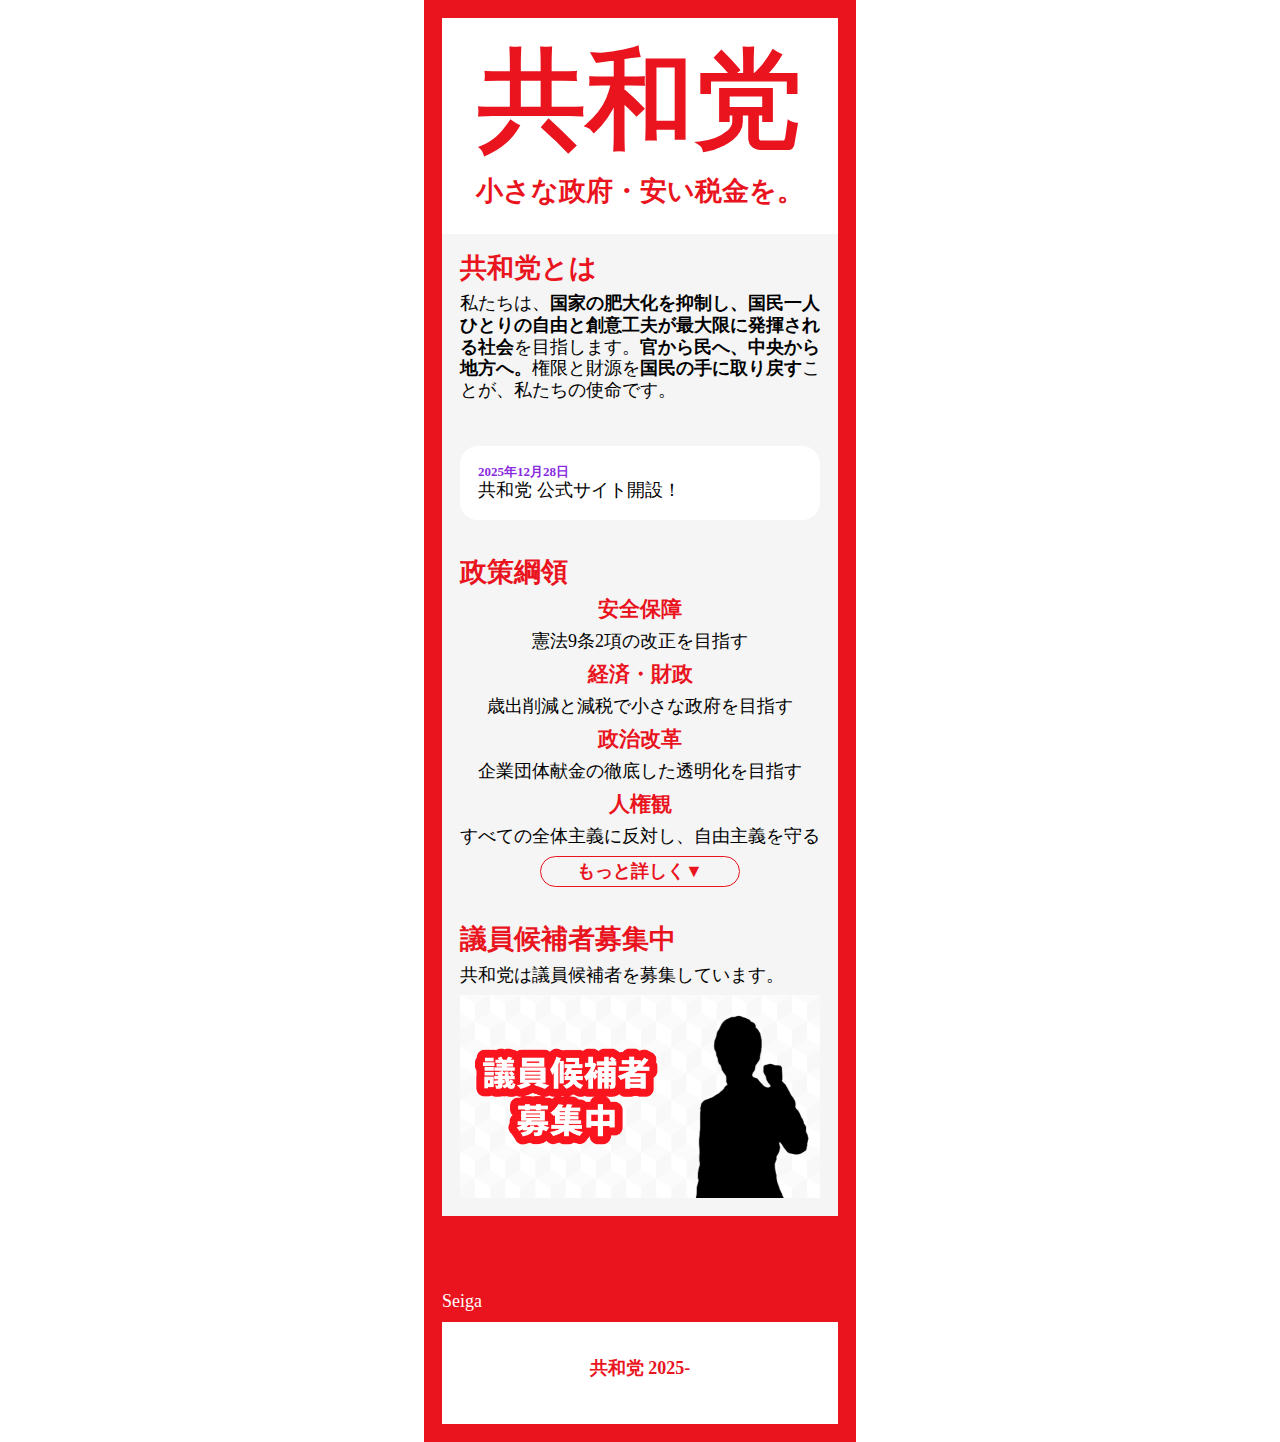
<file: index.html>
<html lang="ja">
<head>
    <meta charset="UTF-8">
    <meta name="viewport" content="width=device-width, initial-scale=1.0">
    <title>ホーム｜共和党</title>
    <link rel="icon" href="image/logo.ico" type="image/x-icon">
    <link rel="stylesheet" href="style.css">
</head>
<body>
    <div class="bg">
    <header class="top">
        <h1 class="logolike">共和党</h1>
        <h3 class="slogan">小さな政府・安い税金を。</h3>
    </header>
    <div class="main">
        <h2 class="about">共和党とは</h2>
        <p>私たちは、<strong>国家の肥大化を抑制し、国民一人ひとりの自由と創意工夫が最大限に発揮される社会</strong>を目指します。<strong>官から民へ、中央から地方へ。</strong>権限と財源を<strong>国民の手に取り戻す</strong>ことが、私たちの使命です。</p>
    </div>
    <div class="noti">
        <p><span class="date">2025年12月28日</span><br>共和党 公式サイト開設！</p>
    </div>
    <div class="policy">
        <h2>政策綱領</h2>
        <section class="ko">
            <h3>安全保障</h3>
                <p>憲法9条2項の改正を目指す</p>
        </section>
        <section class="ko">
            <h3>経済・財政</h3>
                <p>歳出削減と減税で小さな政府を目指す</p>
        </section>
        <section class="ko">
            <h3>政治改革</h3>
                <p>企業団体献金の徹底した透明化を目指す</p>
        </section>
        <section class="ko">
            <h3>人権観</h3>
                <p>すべての全体主義に反対し、自由主義を守る</p>
        </section>
        <div class="center">
        <a href="policy.html" class="btn">もっと詳しく▼</a>
        </div>
    </div>
    <div class="mem">
        <h2>議員候補者募集中</h2>
        <p>共和党は議員候補者を募集しています。</p>
        <a href="https://discord.gg/bKrjax4tAn"><img src="image/member.png" alt="議員候補者を募集している" class="mem-img"></a>
    </div>
    <div class="board">
        <h2>ボードメンバー</h2>
        <section class="ko">
            <h3>党首</h3>
            <p>Seiga</p>
        </section>
    </div>
    <footer class="end">
        <p class="foot">共和党 2025-</p>
    </footer>
    </div>
</body>
</html>
</file>
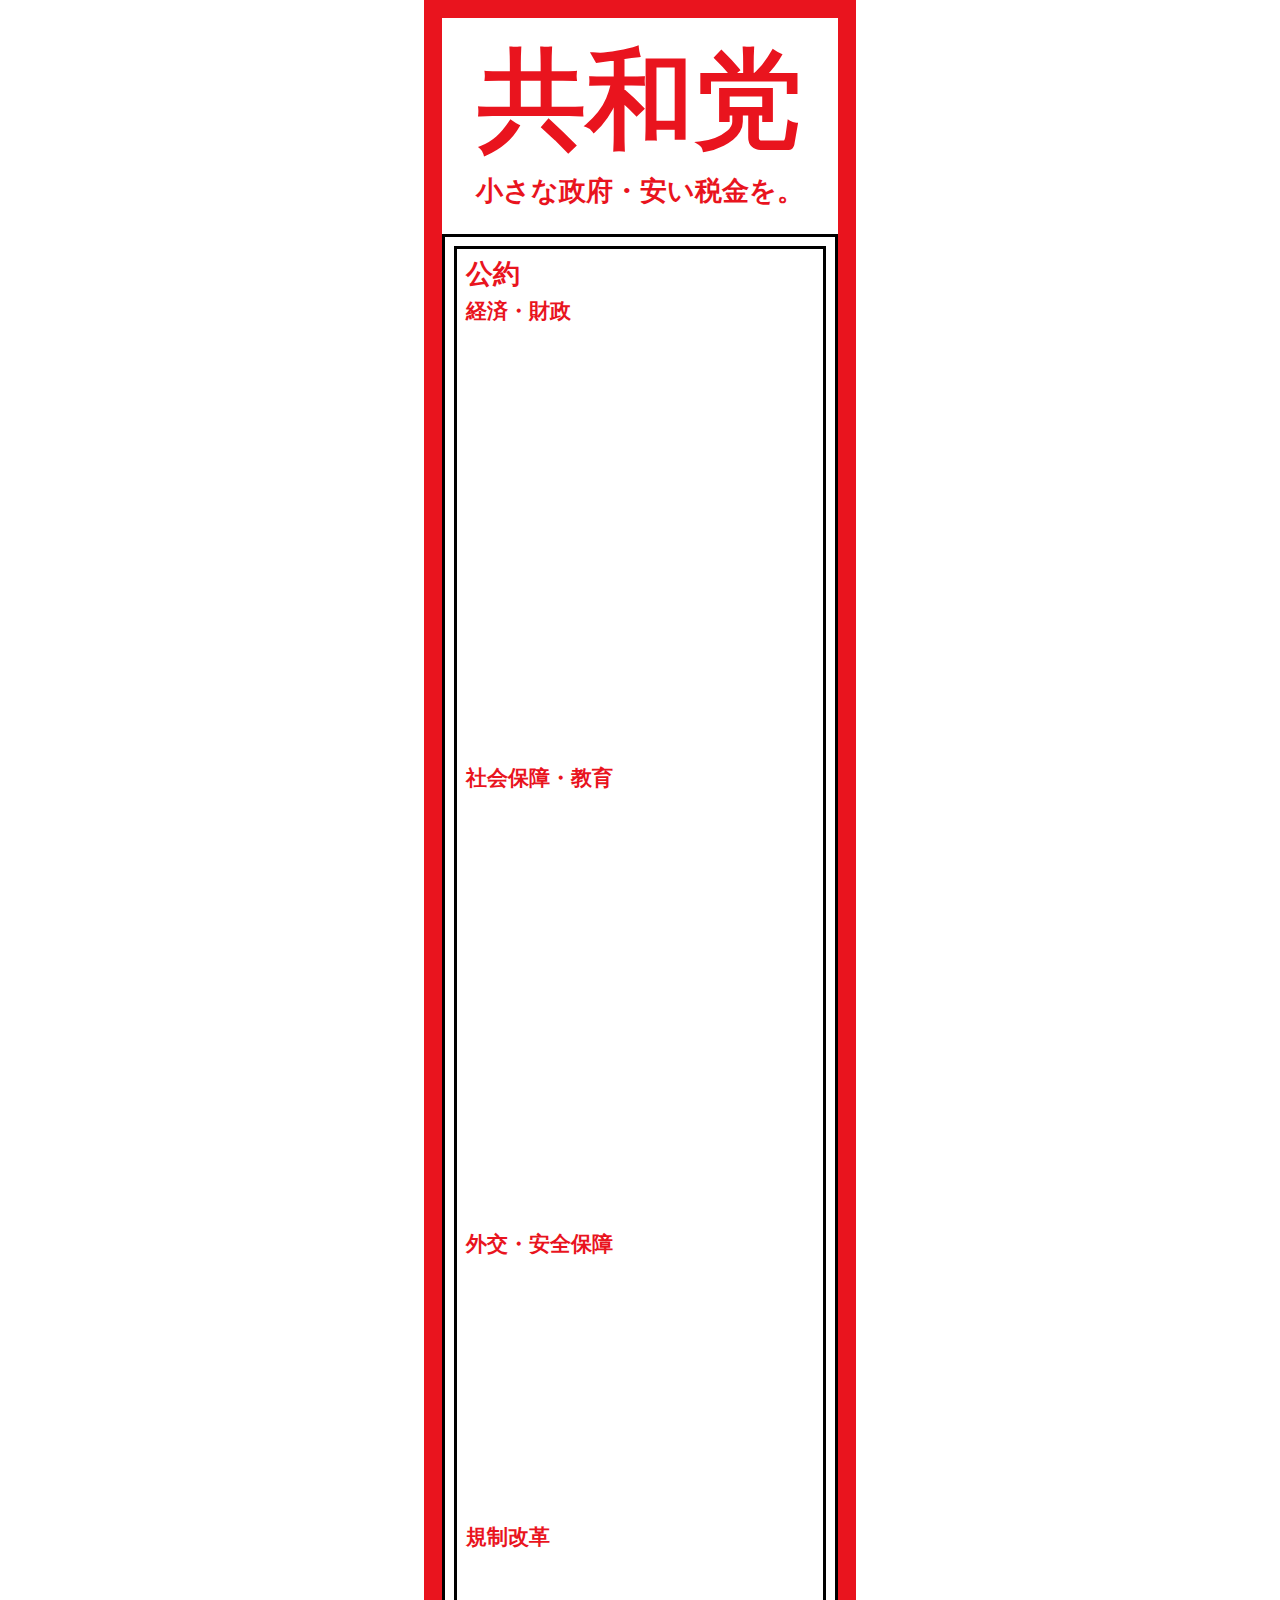
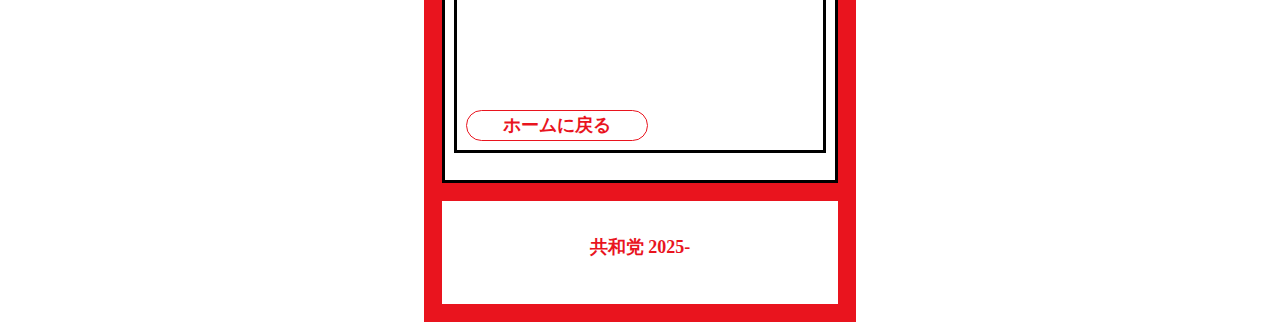
<file: policy.html>
<html lang="ja">
<head>
    <meta charset="UTF-8">
    <meta name="viewport" content="width=device-width, initial-scale=1.0">
    <title>Document</title>
    <link rel="stylesheet" href="style.css">
</head>
<body>
    <div class="bg">
    <header class="top">
        <h1 class="logolike">共和党</h1>
        <h3 class="slogan">小さな政府・安い税金を。</h3>
    </header>
    <div class="sec">
         <section class="pol">
        <h2>公約</h2>
        <div class="ko">
        <h3>経済・財政</h3>
        <ul>
            <li>PB黒字化目標の前倒しで政策金利の上昇を抑える。</li>
            <li>補助金政策の効果を検証し、効果がないものは即時廃止する。</li>
            <li>消費税の軽減税率廃止とインボイス制度廃止を行う。</li>
            <li>他党や省庁から出てくるあらゆる増税を阻止。</li>
            <li>社会保険料を引き下げる。(財源は後述)</li>
            <li>お金持ちほど控除が減ってしまう所得税の基礎控除を一律にする</li>
            <li>先述の政策の通り、政府の仕事を「減量」し、公務員を効率的に削減する。</li>
            <li>地域の自主自立のため、タックスヘイブンを地方に設置できるような法整備を進める。</li>
            <li>所得税の税率7種類を、一律10％にする。基礎控除と給与所得控除を合わせて200万円に引き上げる。</li>
        </ul>
    </div>
        <div class="ko">
        <h3>社会保障・教育</h3>
        <ul>
            <li>医療費負担を一律3割まで引き上げる。将来的に一律5割を目指す。</li>
            <li>OTC類似薬など、いわゆる「薬局でも買えるもの」については保険適用から除外をする。</li>
            <li>いわゆる「バラマキ」化している補助金・助成金政策の効果の検証と意義を問い直し、必要のないものや役割を終えたものを廃止する。</li>
            <li>上述の分野を削減して捻出した財源により社会保険料を大幅に引き下げる。</li>
            <li>年金の制度設計については、積立式への移行などを含めて議論を進める。</li>
            <li>障害者福祉については、現場の声を聞き、構造的な非効率や無駄を排除し、整理したうえで所得制限を撤廃する。</li>
            <li>奨学金を拡充し、誰もが教育を受けられるようにする。</li>
            <li>科研費については倍増を目指し、予算確保に努める。 </li>
        </ul></div>
        <div class="ko">
        <h3>外交・安全保障</h3><ul>
            <li>憲法9条改正で自衛隊を軍隊に格上げする。</li>
            <li>防衛費の安定的確保のため、歳出改革を推し進める。</li>
            <li>多国間防衛同盟の強化のため、対外予算の追加投入について予算を確保する。</li>
            <li>自衛隊の待遇をさらに改善し、精神・肉体両面で強い防衛を目指す。</li>
            <li>非核三原則については全面的に見直し、特に持ち込ませずについては廃止をし、核共有を事実上可能にする。</li>
        </ul></div>
        <div class="ko">
        <h3>規制改革</h3>
        <ul>
            <li>労働規制・解雇規制を緩和し、所得の上がる経済構造に転換する。</li>
            <li>自動運転のレベル5解禁や、ライドシェアなど、移動コストを徹底的に押し下げる。</li>
            <li>他国の防衛産業に対する投資を規制し、日本の国益を守る。</li>
        </ul></div>
        <a href="index.html" class="btn">ホームに戻る</a>
    </section>
   </div>
    <footer class="end">
        <p class="foot">共和党 2025-</li>
    </footer>
</div>
</body>
</html>
</file>
<file: style.css>
* {
    margin: 0 auto;
    font-family: "Yu Mincho", "HiraginoMin", Serif;
}
html{
    font-size: 18px;
    line-height: 1.2;
}
h1, h2, h3, p{
    padding-bottom: 0.5rem;
}

.main, .policy{
    text-align: center;
}

.main h2, .main p, .policy h2{
    text-align: left;
}

.bg{
    width: 22rem;
    padding: 1rem;
    background-color: #e9141e;
    color: white;
}
.top{
    background-color: white;
    color: #e9141e;
}
.top{
    text-align: center;
    padding: 1rem;
}
.logolike{
    font-size: 6rem;
}
.slogan{
    font-size: 1.5rem;
}
.date{
    color:blueviolet;
    font-weight: bold;
    font-size: small;
}
.noti p{
    background: white;
    border-radius: 1rem;
    padding: 1rem;
}
.main, .policy, .noti, .mem{
    background-color: whitesmoke;
    color: #000000;
    padding: 1rem;
}

.end{
    background-color: white;
    color: #e9141e;
    text-align: center;
    font-weight: bold;
    padding: 2rem;
}
h1, h2, h3{
    color: #e9141e;
}
.sec, .eco, .pol, .lib{
    border: 0.2rem solid#000000;
    background-color: white;
    margin-bottom: 1rem;
    padding: .5rem;
}

.btn{
    font-size: large;
    border: 0.1rem solid #e9141e ;
    border-radius: 1rem;
    color: #e9141e;
    text-decoration: none;
    text-align: center;
    font-weight: bold;
    display: inline-flex;
    justify-content: center;
    align-items: center;
    padding: 0.2rem 2rem;
    transition:border-color 0.3s, color 0.3s, opacity 0.3s;
}
.btn:hover{
    border-color: blue;
    color: blue;
}
.center{
    text-align: center;
}
.mem-img{
    display: block;
    margin: 0 auto;
    max-width: 20rem;
}
</file>
